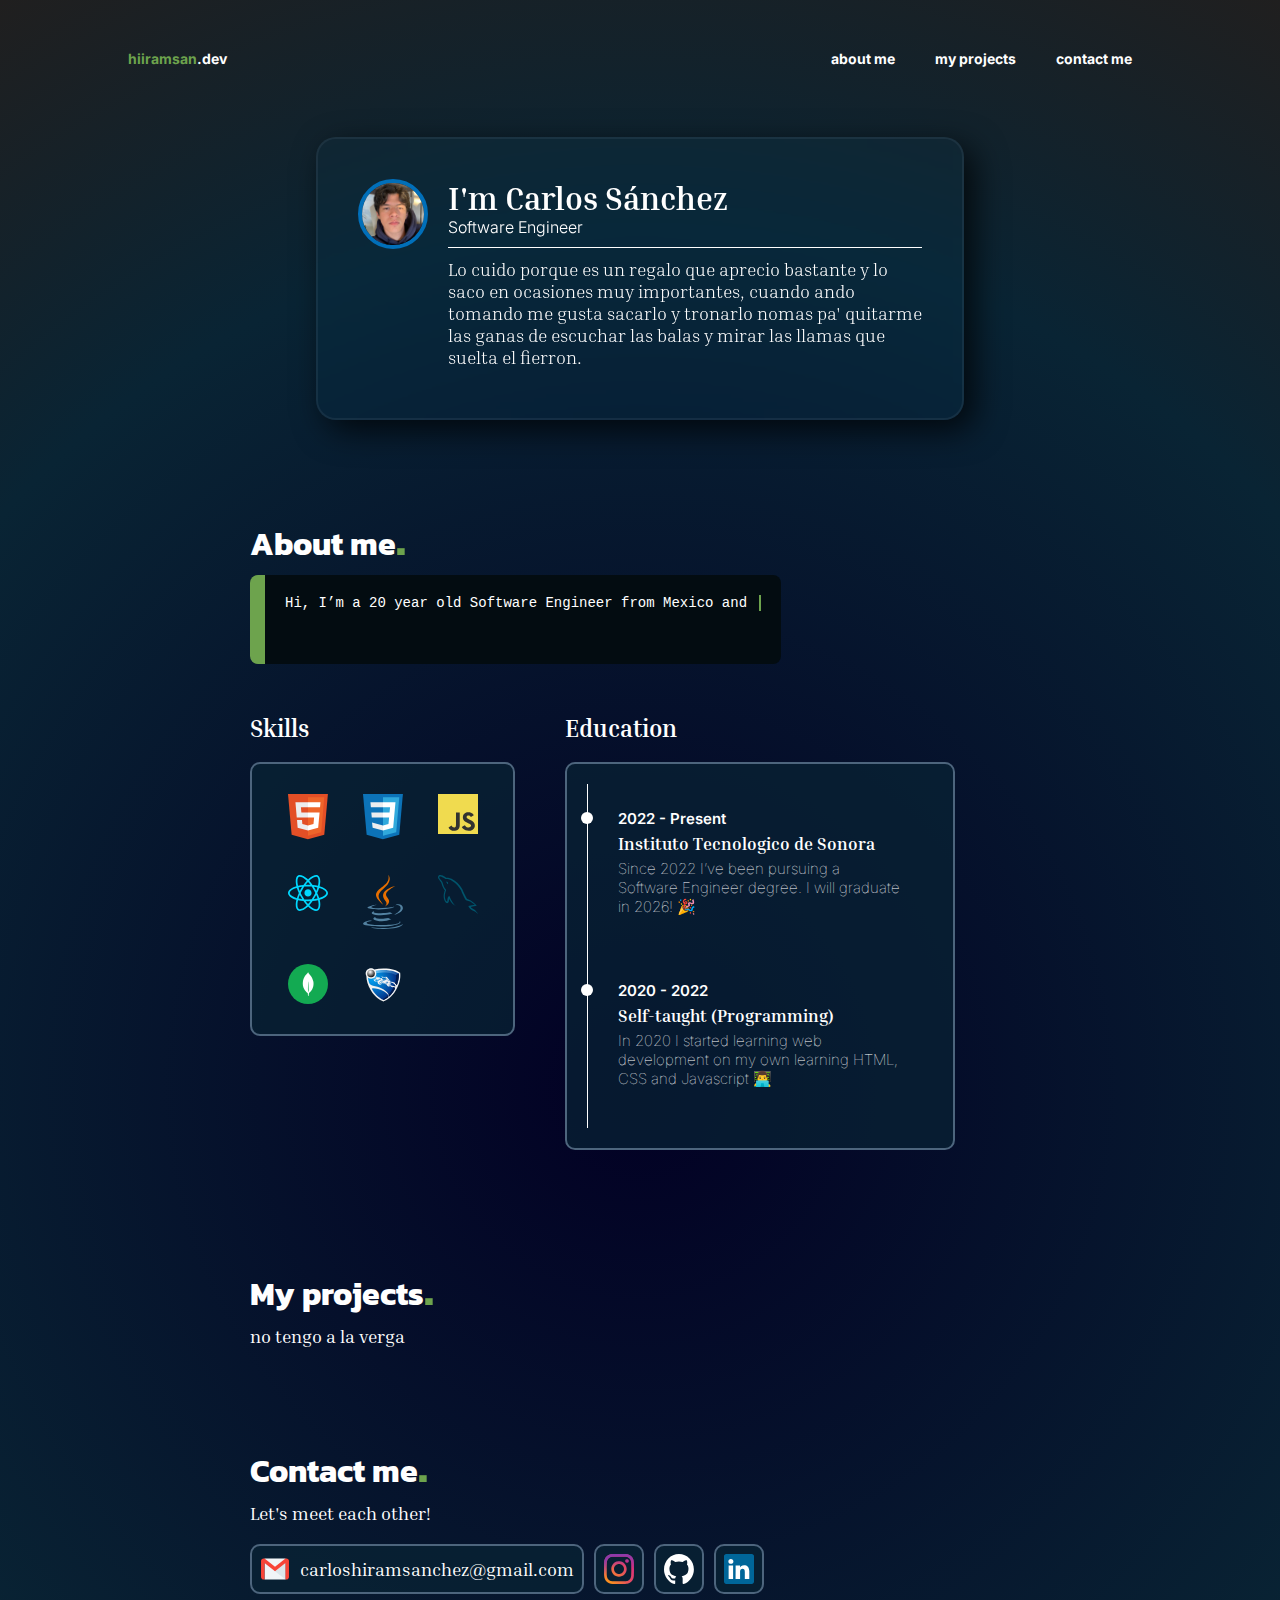
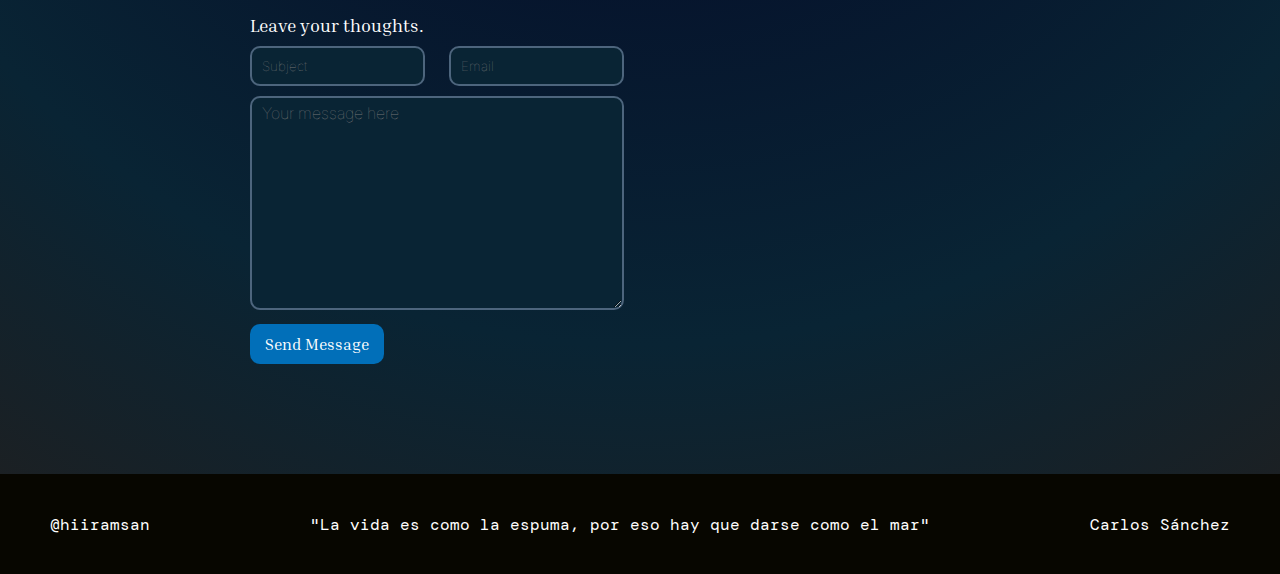
<file: src/index.html>
<!DOCTYPE html>
<html lang="en">
  <head>
    <meta charset="UTF-8" />
    <meta name="viewport" content="width=device-width, initial-scale=1.0" />
    <title>Carlos Sánchez - Portfolio</title>
    <link rel="stylesheet" href="style.css" />
    <link rel="icon" href="./res/logo.png" type="image/png">
  </head>
  <body>
    
      <header>
      <p>
        <a href="https://hiiramsan.vercel.app"><span>hiiramsan</span>.dev</a>
      </p>
      <svg class="abrir-menu" id="abrir-menu" xmlns="http://www.w3.org/2000/svg" height="32" viewBox="0 -960 960 960" width="32"><path d="M120-240v-80h720v80H120Zm0-200v-80h720v80H120Zm0-200v-80h720v80H120Z"/"></svg>
        <nav id="nav">
          <svg class="cerrar-menu" id="cerrar-menu" 9xmlns="http://www.w3.org/2000/svg" height="32" viewBox="0 -960 960 960" width="32"><path d="m256-200-56-56 224-224-224-224 56-56 224 224 224-224 56 56-224 224 224 224-56 56-224-224-224 224Z"/></svg>
          <ul>
            <li><a href="#about-me" id="aboutme">about me</a></li>
            <li><a href="#my-projects" id="myprojects">my projects</a></li>
            <li><a href="#contact-me" id="contactme">contact me</a></li>
          </ul>
        </nav>
    </header>

    
      
    

    <main>
      <div class="intro">
        <img src="./res/pic.jpeg" alt="" />
        <div class="info-card">
          <h1>I'm Carlos Sánchez</h1>
          <p>Software Engineer</p>
          <div class="desc">
<!--             <p>
              Hi, I’m a software engineer in progress. I have been learning to
              code for more than 4 years and have experience in web development
              working as a front end developer in different projects.
            </p> -->
            <p>
              Lo cuido porque es un regalo que aprecio bastante y lo saco en 
              ocasiones muy importantes, cuando ando tomando me gusta sacarlo 
              y tronarlo nomas pa' quitarme las ganas de escuchar las balas y 
              mirar las llamas que suelta el fierron.
            </p>
          </div>
        </div>
      </div>
      <div class="about-me" id="about-me">
        <h1 class="title">About me<span>.</span></h1>
        <div class="code-snippet">
          <div class="column">..</div>
          <div class="desc">
            <div class="css-typing">
              <p>Hi, I’m a 20 year old Software Engineer from Mexico and  </p>
              <p>I work as a front-end developer. ‍💻</p>
              <p>//It’s nice to meet you!</p>
            </div>
          </div>
        </div>
        <div class="showcase">
          <div class="showcase-box" id="skills">
            <h1>Skills</h1>
            <div class="box">
              <img src="./res/html5.svg" alt="HTML" />
              <img src="./res/css.svg" alt="CSS" />
              <img src="./res/javascript.svg" alt="JavaScript" />
              <img src="./res/react.svg" alt="React" />
              <img src="./res/java.svg" alt="Java" />
              <img src="./res/mysql.svg" alt="MySQL" />
              <img src="./res/mongodb-svgrepo-com.svg" alt="MongoDB" />
              <img src="./res/icons8-rocket-league.svg" alt="">

            </div>
          </div>
          <div class="showcase-box" id="education">
            <h1>Education</h1>
            <div class="box">
              <div class="timeline">
                <ul>
                  <li>
                    <span>2022 - Present</span>
                    <div class="content">
                      <h3>Instituto Tecnologico de Sonora</h3>
                      <p>
                        Since 2022 I’ve been pursuing a Software Engineer
                        degree. I will graduate in 2026! 🎉
                      </p>
                    </div>
                  </li>
                  <li>
                    <span>2020 - 2022</span>
                    <div class="content">
                      <h3>Self-taught (Programming)</h3>
                      <p>
                        In 2020 I started learning web development on my own
                        learning HTML, CSS and Javascript 👨‍💻
                      </p>
                    </div>
                  </li>
                </ul>
              </div>
            </div>
          </div>
        </div>
      </div>
      <div class="my-projects" id="my-projects">
        <h1 class="title">My projects<span>.</span></h1>
        <p>no tengo a la verga</p>
      </div>
      <div class="contact-me" id="contact-me">
        <h1 class="title">Contact me<span>.</span></h1>
        <p>Let's meet each other!</p>
        <div class="links">
          <a href="mailto:carloshiramsanchez@gmail.com" id="mail">
            <img src="./res/gmail.svg" alt="" />
            <p>carloshiramsanchez@gmail.com</p>
          </a>
          <a href="https://www.instagram.com/hiiramsan" target="_blank">
            <img src="./res/instagram-2016-logo-svgrepo-com.svg" alt="" />
          </a>
          <a href="https://www.github.com/hiiramsan" target="_blank">
            <img src="./res/github.svg" alt="" />
          </a>
          <a href="https://www.linkedin.com/in/carlos-s%C3%A1nchez-0a42352a4/" target="_blank">
            <img src="./res/linkedin-icon-2-logo-svgrepo-com.svg" alt="" />
          </a>
        </div>
        <div class="message">
          <p>Leave your thoughts.</p>

          <!-- new form -->
          <form action="https://formsubmit.co/carloshiramsanchez@gmail.com" method="POST">
            <div>
                <input type="text" id="subject" name="subject" placeholder="Subject">
                <input type="email" name="email" required placeholder="Email">
            </div>
            
            <input type="hidden" name="_next" value="https://hiiramsan.vercel.app/thanks.html">
            <input type="hidden" name="_captcha" value="false">

            <div>
                <textarea id="message" name="message" placeholder="Your message here"  cols="30" rows="10"></textarea>
            </div>
            
            <button type="submit">Send Message</button>
        </form>
        
      </div>
    </main>
    <footer>
      <p>@hiiramsan</p>
      <p id="phrase ">"La vida es como la espuma, por eso hay que darse como el mar"</p>
      <p>Carlos Sánchez</p>
    </footer>
    <script src="script.js"></script>
  </body>
</html>
</file>
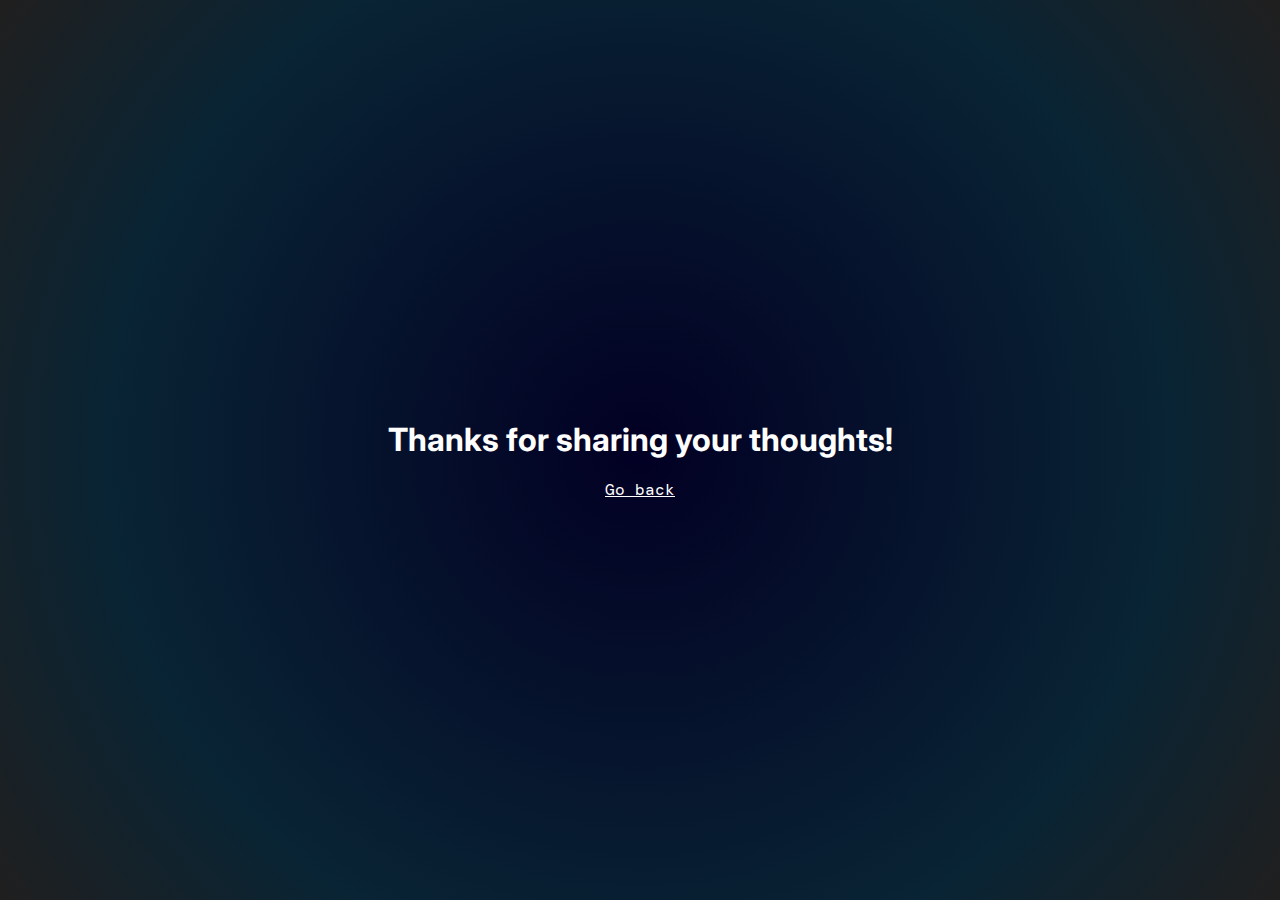
<file: src/thanks.html>
<!DOCTYPE html>
<html lang="en">
<head>
    <meta charset="UTF-8">
    <meta name="viewport" content="width=device-width, initial-scale=1.0">
    <title>Document</title>
    <link rel="stylesheet" href="style.css">
</head>
<body>
    <div class="message-text">
        <h1>Thanks for sharing your thoughts!</h1>
        <a href="https://hiiramsan.vercel.app">Go back</a>
    </div>
</body>
</html>
</file>
<file: src/style.css>
@import url("https://fonts.googleapis.com/css2?family=DM+Mono:ital,wght@0,300;0,400;0,500;1,300;1,400;1,500&family=Inria+Serif:ital,wght@0,300;0,400;0,700;1,300;1,400;1,700&family=Inter:wght@100..900&family=Kanit:ital,wght@0,100;0,200;0,300;0,400;0,500;0,600;0,700;0,800;0,900;1,100;1,200;1,300;1,400;1,500;1,600;1,700;1,800;1,900&display=swap");

:root {
  /* color */
  --white: #fff;
  --secondary: #6da34d;
  --main-background: #092434;
  --dark-bg: #030c11;
  --blueich: #016fb9;
  --border-blue: #4d657d;
  --border-blue-hover: #384a5d;
  --box-blue: #092434;

  /* fonts */
  --nav-font: "inter";
  --mono-font: "DM Mono";
  --title-font: "Kanit";
  --cursive-font: "Inria Serif";

  /* test */
  --navbar-bg-color: hsl(0, 0%, 15%);
  --navbar-text-color: hsl(0, 0%, 85%);
  --navbar-text-color-focus: white;
  --navbar-bg-contrast: hsl(0, 0%, 25%);
}

* {
  margin: 0;
  padding: 0;
  box-sizing: border-box;
}

html {
  scroll-behavior: smooth;
}

body {
  background: rgb(2, 0, 36);
  background: radial-gradient(
    circle,
    rgba(2, 0, 36, 1) 0%,
    rgba(9, 36, 52, 1) 68%,
    rgba(32, 31, 31, 1) 100%
  );
}

header {
  font-family: var(--nav-font);
  font-weight: bold;
  color: var(--white);
  display: flex;
  flex-direction: row;
  justify-content: space-between;
  align-items: center;
  padding: 50px 10%;
  font-size: 14px;
}

header p span {
  color: var(--secondary);
}

header p a {
  text-decoration: none;
  color: #fff;
}

header ul li a {
  text-decoration: none;
}

header ul {
  display: flex;
  list-style: none;
}
header ul li a {
  color: #fff;
  text-decoration: none;
  position: relative;
  transition: all 0.3s ease-in-out;
  margin: 0 20px;
}

header ul li a::before {
  content: "";
  position: absolute;
  width: 100%;
  height: 2px;
  border-radius: 4px;
  background-color: var(--secondary);
  bottom: -4px;
  left: 0;
  transform-origin: right;
  transform: scaleX(0);
  transition: transform 0.3s ease-in-out;
}

header ul li a:hover::before {
  transform-origin: left;
  transform: scaleX(1);
}

header svg {
  fill: var(--white);
}

header svg:hover {
  cursor: pointer;
}

.abrir-menu {
  display: none;
}

.cerrar-menu {
  display: none;
}

.intro {
  display: flex;
  width: 100%;
}

main {
  width: 100%;
  padding: 20px 100px;
}

.intro {
  color: var(--white);
  display: flex;
  padding: 50px;
  border-radius: 20px;
  flex-direction: row;
  align-items: flex-start;
  justify-content: center;
  background: rgba(1, 111, 185, 0.05);
  -webkit-backdrop-filter: blur(4px);
  backdrop-filter: blur(4px);
  border: 2px solid rgba(173, 203, 222, 0.08);
  width: 50%;
  margin: 0 auto;
  -webkit-box-shadow: 10px 10px 32px 0px rgba(0, 0, 0, 0.75);
  -moz-box-shadow: 10px 10px 32px 0px rgba(0, 0, 0, 0.75);
  box-shadow: 10px 10px 32px 0px rgba(0, 0, 0, 0.75);
}

.intro .info-card {
  width: 100%;
  display: flex;
  align-items: flex-start;
  flex-direction: column;
  padding-left: 20px;
}

.info-card h1 {
  font-family: var(--cursive-font);
  font-size: 32px;
}

.info-card p {
  font-family: var(--nav-font);
  font-weight: 300;
  padding-bottom: 10px;
}

.info-card .desc p {
  border-top: solid #fff 1px;
  padding: 10px 0;
  font-family: var(--cursive-font);
  font-size: 18px;
  font-weight: thin;
}

.intro img {
  width: 80px;
  border-radius: 50%;
  border: solid 4px #016fb9;
}

/* about me section */

.title {
  font-family: var(--title-font);
  color: var(--white);
}

.title span {
  color: var(--secondary);
  font-size: 50px;
}

.about-me {
  margin: 80px 150px;
}

.code-snippet {
  display: flex;
  flex-direction: row;
  width: 100%;
  font-family: var(--mono-font);
  color: var(--white);
  font-size: 14px;
}

.code-snippet .column {
  width: 15px;
  background-color: var(--secondary);
  border-radius: 8px 0px 0px 8px;
  color: var(--secondary);
}

.code-snippet .desc {
  width: auto;
  padding: 20px;
  background-color: var(--dark-bg);
  border-radius: 0px 8px 8px 0px;
}

#skills .box {
  display: grid;
  grid-template-columns: repeat(auto-fill, minmax(60px, 60px));
  grid-gap: 15px;
  justify-content: center;
}

#skills .box img {
  width: 100%;
  height: auto;
}

.about-me .showcase {
  display: flex;
  flex-direction: row;
  margin: 50px 0;
}

.about-me .showcase-box#skills {
  margin-right: 50px;
}

.about-me .showcase-box h1 {
  font-family: var(--cursive-font);
  font-size: 24px;
  color: var(--white);
}

.about-me .showcase-box .box {
  border-radius: 10px;
  padding: 20px;
  margin: 20px 0;
  border: 2px solid var(--border-blue);
  background-color: rgba(9, 36, 52, 0.7);
}

.about-me .showcase-box .box img {
  width: 70px;
  height: 70px;
  padding: 10px;
}

.about-me #skills {
  width: 34%;
}

.about-me #education {
  width: 50%;
}

.timeline ul {
  list-style-type: none;
  border-left: 1.5px solid var(--white);
  padding: 0px 5px;
}
.timeline ul li {
  padding: 25px;
  position: relative;
  transition: 0.5s;
}
.timeline ul li span {
  display: inline-block;
  font-family: var(--nav-font);
  font-size: 16px;
  font-weight: 600;
  color: var(--white);
  border-radius: 25px;
  font-size: 15px;
  text-align: center;
}
.timeline ul li .content h3 {
  color: var(--white);
  font-family: var(--cursive-font);
  font-size: 17px;
  padding-top: 5px;
}
.timeline ul li .content p {
  padding: 5px 0px 15px 0px;
  font-size: 15px;
  color: var(--white);
  font-family: var(--nav-font);
  font-weight: 100;
}
.timeline ul li:before {
  position: absolute;
  content: "";
  width: 12px;
  height: 12px;
  background-color: var(--white);
  border-radius: 50%;
  left: -12px;
  top: 28px;
}

@media (max-width: 300px) {
  .timeline {
    width: 100%;
    padding: 30px 5px 30px 10px;
  }
  .timeline ul li .content h3 {
    color: #34ace0;
    font-size: 15px;
  }
}

.my-projects {
  margin: 80px 150px;
}

.my-projects p {
  font-family: var(--cursive-font);
  font-size: 18px;
  color: var(--white);
}

.contact-me {
  margin: 80px 150px;
}

.contact-me p {
  font-family: var(--cursive-font);
  font-size: 18px;
  color: var(--white);
}

.contact-me .links {
  display: flex;
}

.contact-me .links a {
  margin: 20px 0;
  margin-right: 10px;
  display: flex;
  flex-direction: row;
  align-items: center;
  border: 2px solid var(--border-blue);
  border-radius: 10px;
  text-decoration: none;
  transition: 0.3s;
  background-color: rgba(9, 36, 52, 0.7);
  padding: 8px;
}
.contact-me .links p {
  margin-left: 10px;
}

.contact-me .links a img {
  width: 30px;
  height: 30px;
}

.contact-me .links a:hover {
  border: 2px solid var(--border-blue-hover);
  background-color: var(--dark-bg);
}

.contact-me input[type="text"],
.contact-me input[type="email"],
.contact-me textarea {
  font-family: var(--nav-font);
  font-weight: 100;
  padding: 5px 10px;
  border: 2px solid var(--border-blue);
  border-radius: 10px;
  background-color: var(--box-blue);
  color: var(--white);
  margin-right: 20px;
  margin-top: 10px;
}

.contact-me input[type="text"],
.contact-me input[type="email"] {
  height: 40px;
  width: calc(25% - 20px);
}

.contact-me textarea {
  width: calc(50.5% - 20px);
  font-size: 16px;
}

.contact-me button {
  padding: 10px 15px;
  font-size: 16px;
  color: var(--white);
  font-family: var(--cursive-font);
  margin: 10px 0;
  background-color: #016fb9;
  border: none;
  border-radius: 10px;
  transition: 0.3s;
}

.contact-me button:hover {
  cursor: pointer;
  background-color: var(--border-blue-hover);
}

.contact-me button:hover {
  cursor: pointer;
  background-color: var(--border-blue-hover);
}

input:-webkit-autofill {
  -webkit-box-shadow: 0 0 0 30px var(--box) inset !important;
  -webkit-text-fill-color: var(--white) !important;
}

input:-webkit-autofill::first-line {
  color: var(--white) !important;
}

footer {
  padding: 50px;
  background-color: #070600;
  height: 100px;
  display: flex;
  font-family: var(--mono-font);
  color: var(--white);
  justify-content: space-between;
  align-items: center;
}
.css-typing p {
  border-right: 0.15em solid var(--secondary);
  font-family: "Courier";
  font-size: 14px;
  white-space: nowrap;
  overflow: hidden;
}

.css-typing p:nth-child(1) {
  width: 34em;
  animation: type 4s steps(40, end) forwards;
}

.css-typing p:nth-child(2) {
  width: 22em;
  opacity: 0;
  animation: type2 4s steps(40, end) forwards;
  animation-delay: 4s;
}

.css-typing p:nth-child(3) {
  width: 14em;
  opacity: 0;
  animation: type3 2s steps(40, end) forwards,
    blink 0.5s step-end infinite alternate;
  animation-delay: 8s;
  color: var(--blueich);
}

@keyframes type {
  0% {
    width: 0;
  }
  99.9% {
    border-right: 0.15em solid orange;
  }
  100% {
    border: none;
  }
}

@keyframes type2 {
  0% {
    width: 0;
  }
  1% {
    opacity: 1;
  }
  99.9% {
    border-right: 0.15em solid orange;
  }
  100% {
    opacity: 1;
    border: none;
  }
}

@keyframes type3 {
  0% {
    width: 0;
  }
  1% {
    opacity: 1;
  }
  100% {
    opacity: 1;
  }
}

@keyframes blink {
  50% {
    border-color: transparent;
  }
}

/* responsive design */

@media (max-width: 1280px) {
  /* info card */
  .intro {
    padding: 40px;
    width: 60%;
  }

  .intro .info-card {
    width: 100%;
    padding-left: 20px;
  }

  .intro img {
    width: 70px;
    border-radius: 50%;
    border: solid 4px #016fb9;
  }

  /* about me (code snippet) */
  .code-snippet .desc {
    width: auto;
    padding: 20px;
    background-color: var(--dark-bg);
    border-radius: 0px 8px 8px 0px;
  }
}

@media (max-width: 1200px) {
  main {
    padding: 20px 50px;
  }

  .intro {
    padding: 30px;
  }

  .intro .info-card {
    padding-left: 15px;
  }

  .info-card h1 {
    font-size: 28px;
  }

  .info-card p {
    font-size: 14px;
  }

  .info-card .desc p {
    font-weight: thin;
    font-size: 16px;
  }

  .intro img {
    width: 65px;
  }
}

@media (max-width: 1160px) {
  .about-me .showcase-box#education .box {
    padding: 20px;
  }
}

/* first standard */
@media (max-width: 1024px) {
  main {
    padding: 20px;
  }

  .about-me #skills {
    width: 50%;
  }

  .about-me #education {
    width: 50%;
  }

  .contact-me input[type="text"],
  .contact-me input[type="email"] {
    height: 30px;
    width: calc(40% - 20px);
  }

  .contact-me textarea {
    width: calc(81% - 20px);
  }

  .about-me .showcase-box h1 {
    font-family: var(--cursive-font);
    font-size: 20px;
    color: var(--white);
  }

  .timeline ul li {
    padding: 10px;
  }

  .timeline ul li span {
    font-size: 16px;
  }
  .timeline ul li .content h3 {
    padding-top: 2px;
  }
  .timeline ul li .content p {
    padding: 5px 0px 10px 0px;
    font-weight: 100;
  }

  .timeline ul li:before {
    position: absolute;
    content: "";
    width: 10px;
    height: 10px;
    background-color: var(--white);
    border-radius: 50%;
    left: -10px;
    top: 14px;
  }

  footer {
    padding: 40px;
    background-color: #070600;
    height: 100px;
    display: flex;
    font-family: var(--mono-font);
    color: var(--white);
    justify-content: space-between;
    align-items: center;
  }

  footer p {
    font-size: 12px;
  }
}

.message-text {
  height: 100vh;
  display: flex;
  align-items: center;
  justify-content: center;
  flex-direction: column;
}

.message-text h1 {
  margin: 20px;
  color: var(--white);
  font-family: var(--nav-font);
}

.message-text a {
  color: var(--white);
  font-family: var(--mono-font);
}

/* second standard */
@media (max-width: 820px) {
  .about-me {
    margin: 40px 50px;
  }

  .my-projects {
    margin: 50px;
  }

  .contact-me {
    margin: 50px;
  }

  .title {
    font-size: 28px;
  }

  .title span {
    font-size: 46px;
  }
}
/*responsive navbar*/
@media (max-width: 650px) {
  .abrir-menu,
  .cerrar-menu {
    display: block;
  }

  nav {
    opacity: 0;
    visibility: hidden;
    display: flex;
    flex-direction: column;
    align-items: end;
    gap: 1rem;
    position: absolute;
    top: 0;
    right: 0;
    bottom: 0;
    background-color: var(--dark-bg);
    padding: 2rem;
    z-index: 10;
  }

  .visible {
    opacity: 1;
    visibility: visible;
  }

  nav ul {
    flex-direction: column;
    align-items: end;
  }

  nav ul li {
    padding: 10px 0;
  }

  main .intro {
    margin: auto;
    width: 90%;
  }

  .info-card h1 {
    font-family: var(--cursive-font);
    font-size: 25px;
  }

  .info-card .desc p {
    font-size: 15px;
  }

  .intro img {
    width: 60px;
  }

  .about-me {
    margin: 10px;
  }

  .my-projects {
    margin: 10px;
  }

  .contact-me {
    margin: 10px;
  }
  .code-snippet .desc {
    padding: 10px;
  }

  .code-snippet .desc p {
    font-size: 12px;
  }

  .title {
    font-size: 24px;
  }

  .title span {
    font-size: 40px;
  }

  .code-snippet .column {
    width: 10px;
  }

  .code-snippet .desc {
    padding: 10px;
  }

  .about-me .showcase {
    display: flex;
    flex-direction: column;
    justify-content: center;
    align-items: flex-start;
    gap: 50px;
    margin: 20px;
  }

  .showcase #skills,
  #education {
    width: 70%;
  }

  .showcase #education {
    width: 80%;
  }

  .my-projects p {
    font-size: 14px;
  }

  .contact-me p {
    font-size: 14px;
  }

  .contact-me a {
    font-size: 14px;
  }

  .contact-me .links a {
    margin: 20px 0;
    margin-right: 10px;
    display: flex;
    flex-direction: row;
    align-items: center;
    border: 1px solid var(--border-blue);
    border-radius: 10px;
    text-decoration: none;
    transition: 0.3s;
    background-color: rgba(9, 36, 52, 0.7);
    padding: 8px;
  }

  .contact-me .links a img {
    width: 20px;
    height: 20px;
  }

  .contact-me a#mail p {
    display: none;
  }

  .contact-me {
    font-size: 14px;
  }

  .contact-me button {
    padding: 10px;
    font-size: 14px;
  }

  .contact-me input[type="text"],
  .contact-me input[type="email"] {
    font-size: 12px;
  }

  .contact-me textarea {
    font-size: 12px;
  }

  footer p {
    font-size: 8px;
  }

  footer {
    padding: 20px;
  }

  .contact-me input[type="text"],
  .contact-me input[type="email"],
  .contact-me textarea {
    padding: 5px 10px;
    border-radius: 8px;
    color: var(--white);
    margin-right: 20px;
    margin-top: 10px;
  }
}

@media (max-width: 500px) {
  header {
    padding: 40px;
  }
  .intro {
    padding: 20px;
  }

  .intro .info-card h1 {
    font-size: 20px;
  }

  .intro img {
    width: 50px;
    border: 3px solid var(--blueich);
  }

  .intro .info-card p {
    font-size: 12px;
  }

  .about-me .code-snippet {
    display: none;
  }

  #skills .box {
    grid-template-columns: repeat(auto-fill, minmax(50px, 50px));
    grid-gap: 5px;
  }

  #education .box span {
    font-size: 14px;
  }

  #education .box h3 {
    font-size: 14px;
  }

  #education .box p {
    font-size: 12px;
  }

  footer {
    justify-content: space-around;
  }

  footer p#phrase {
    display: none;
  }
}
</file>
